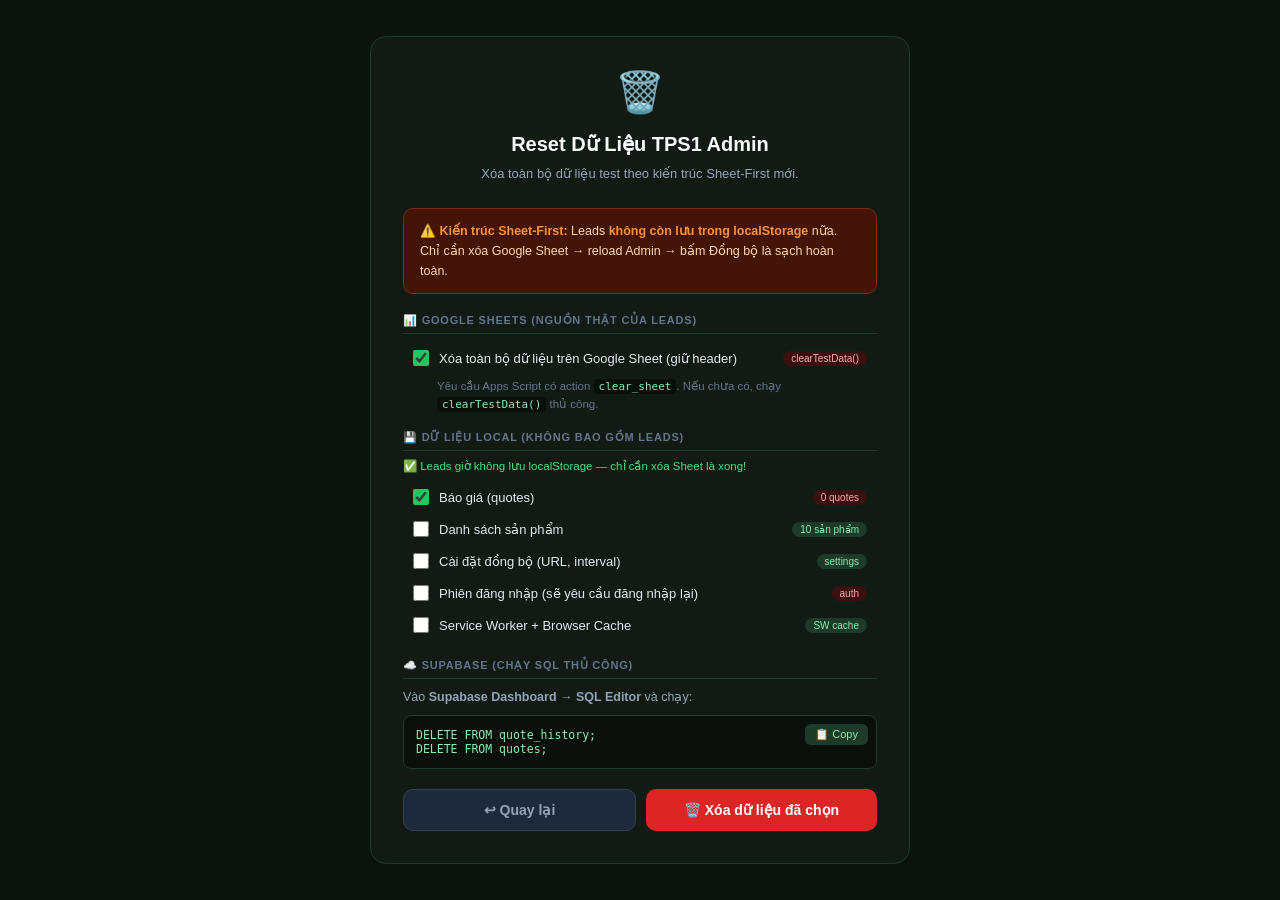
<file: clear-cache.html>
<!DOCTYPE html>
<html lang="vi">
<head>
  <meta charset="UTF-8">
  <title>Reset Data - TPS1 Admin</title>
  <style>
    * { box-sizing: border-box; margin: 0; padding: 0; }
    body {
      font-family: 'Segoe UI', sans-serif; background: #0B130E; color: #fff;
      min-height: 100vh; display: flex; align-items: center;
      justify-content: center; flex-direction: column; padding: 24px;
    }
    .card { background: #111b14; border: 1px solid #1e3a28; border-radius: 16px; padding: 32px; max-width: 540px; width: 100%; }
    .card-icon { font-size: 40px; text-align: center; margin-bottom: 16px; }
    h1 { font-size: 20px; font-weight: 700; color: #f8fafc; text-align: center; margin-bottom: 8px; }
    .subtitle { font-size: 13px; color: #94a3b8; text-align: center; margin-bottom: 24px; line-height: 1.6; }
    .section { margin-bottom: 18px; }
    .section-title { font-size: 11px; font-weight: 700; text-transform: uppercase; letter-spacing: 0.8px; color: #64748b; margin-bottom: 8px; padding-bottom: 6px; border-bottom: 1px solid #1e3a28; }
    .checkbox-row { display: flex; align-items: center; gap: 10px; padding: 8px 10px; border-radius: 8px; cursor: pointer; transition: background 0.15s; }
    .checkbox-row:hover { background: #1a2e20; }
    .checkbox-row input[type="checkbox"] { width: 16px; height: 16px; cursor: pointer; accent-color: #22c55e; }
    .checkbox-row label { font-size: 13px; color: #e2e8f0; cursor: pointer; flex: 1; }
    .badge { font-size: 10px; padding: 2px 8px; border-radius: 20px; background: #1e3a28; color: #86efac; white-space: nowrap; }
    .badge-red { background: #3b1010; color: #fca5a5; }
    .note-green { font-size: 11.5px; color: #4ade80; margin: 0 0 8px; }
    .warning-box { background: #431407; border: 1px solid #7c2d12; border-radius: 10px; padding: 12px 16px; font-size: 12.5px; color: #fed7aa; margin-bottom: 20px; line-height: 1.6; }
    .warning-box strong { color: #fb923c; }
    .btn-row { display: flex; gap: 10px; margin-top: 20px; }
    .btn { flex: 1; padding: 12px 20px; border-radius: 10px; border: none; font-size: 14px; font-weight: 600; cursor: pointer; transition: all 0.2s; }
    .btn-danger { background: #dc2626; color: #fff; }
    .btn-danger:hover:not(:disabled) { background: #b91c1c; }
    .btn-danger:disabled { background: #7f1d1d; cursor: not-allowed; opacity: 0.7; }
    .btn-secondary { background: #1e293b; color: #94a3b8; border: 1px solid #334155; }
    .btn-secondary:hover { background: #273344; color: #e2e8f0; }
    .log-box { margin-top: 16px; background: #0a0f0c; border: 1px solid #1e3a28; border-radius: 10px; padding: 14px; font-family: monospace; font-size: 12px; max-height: 240px; overflow-y: auto; display: none; }
    .log-line { margin-bottom: 5px; line-height: 1.4; }
    .log-ok { color: #86efac; }
    .log-err { color: #fca5a5; }
    .log-info { color: #7dd3fc; }
    .sql-block { background:#0a0f0c; border:1px solid #1e3a28; border-radius:8px; padding:12px; font-family:monospace; font-size:11.5px; color:#86efac; margin-top:8px; position:relative; }
    .copy-btn { position:absolute; top:8px; right:8px; background:#1e3a28; color:#86efac; border:none; border-radius:6px; padding:4px 10px; font-size:11px; cursor:pointer; }
    .copy-btn:hover { background:#2d5a3d; }
    code { color:#86efac; background:#0a0f0c; padding:1px 5px; border-radius:4px; font-size:11px; }
  </style>
</head>
<body>
  <div class="card">
    <div class="card-icon">🗑️</div>
    <h1>Reset Dữ Liệu TPS1 Admin</h1>
    <p class="subtitle">Xóa toàn bộ dữ liệu test theo kiến trúc Sheet-First mới.</p>

    <div class="warning-box">
      <strong>⚠️ Kiến trúc Sheet-First:</strong> Leads <strong>không còn lưu trong localStorage</strong> nữa. Chỉ cần xóa Google Sheet → reload Admin → bấm Đồng bộ là sạch hoàn toàn.
    </div>

    <!-- GOOGLE SHEETS — Mục quan trọng nhất -->
    <div class="section">
      <div class="section-title">📊 Google Sheets (nguồn thật của Leads)</div>
      <div class="checkbox-row">
        <input type="checkbox" id="cb-sheet" checked>
        <label for="cb-sheet">Xóa toàn bộ dữ liệu trên Google Sheet (giữ header)</label>
        <span class="badge badge-red">clearTestData()</span>
      </div>
      <p style="font-size:11.5px;color:#64748b;margin:4px 0 0 34px;line-height:1.5;">
        Yêu cầu Apps Script có action <code>clear_sheet</code>. Nếu chưa có, chạy <code>clearTestData()</code> thủ công.
      </p>
    </div>

    <!-- LOCAL DATA -->
    <div class="section">
      <div class="section-title">💾 Dữ liệu Local (không bao gồm leads)</div>
      <p class="note-green">✅ Leads giờ không lưu localStorage — chỉ cần xóa Sheet là xong!</p>
      <div class="checkbox-row">
        <input type="checkbox" id="cb-quotes" checked>
        <label for="cb-quotes">Báo giá (quotes)</label>
        <span class="badge badge-red" id="count-quotes">đang đếm...</span>
      </div>
      <div class="checkbox-row">
        <input type="checkbox" id="cb-products">
        <label for="cb-products">Danh sách sản phẩm</label>
        <span class="badge" id="count-products">đang đếm...</span>
      </div>
      <div class="checkbox-row">
        <input type="checkbox" id="cb-settings">
        <label for="cb-settings">Cài đặt đồng bộ (URL, interval)</label>
        <span class="badge">settings</span>
      </div>
      <div class="checkbox-row">
        <input type="checkbox" id="cb-auth">
        <label for="cb-auth">Phiên đăng nhập (sẽ yêu cầu đăng nhập lại)</label>
        <span class="badge badge-red">auth</span>
      </div>
      <div class="checkbox-row">
        <input type="checkbox" id="cb-sw">
        <label for="cb-sw">Service Worker + Browser Cache</label>
        <span class="badge">SW cache</span>
      </div>
    </div>

    <!-- SUPABASE -->
    <div class="section">
      <div class="section-title">☁️ Supabase (chạy SQL thủ công)</div>
      <p style="font-size:12.5px;color:#94a3b8;line-height:1.6;margin-bottom:6px;">
        Vào <strong>Supabase Dashboard → SQL Editor</strong> và chạy:
      </p>
      <div class="sql-block">
        <pre>DELETE FROM quote_history;
DELETE FROM quotes;</pre>
        <button class="copy-btn" onclick="copySQL()">📋 Copy</button>
      </div>
    </div>

    <div class="btn-row">
      <button class="btn btn-secondary" onclick="window.location.href='./index.html'">↩ Quay lại</button>
      <button class="btn btn-danger" id="reset-btn" onclick="doReset()">🗑️ Xóa dữ liệu đã chọn</button>
    </div>

    <div class="log-box" id="log-box"></div>
  </div>

  <script>
    const APPS_SCRIPT_URL = 'https://script.google.com/macros/s/AKfycbwzSzAxX6tgXtVDt_U7PQFnXq5eupYTgBSEJ9VV7WOjY_I2tazX3wv-gYFOVLkxNSrW/exec';
    const logBox = document.getElementById('log-box');

    function log(msg, type = 'ok') {
      logBox.style.display = 'block';
      const line = document.createElement('div');
      line.className = `log-line log-${type}`;
      line.textContent = msg;
      logBox.appendChild(line);
      logBox.scrollTop = logBox.scrollHeight;
    }

    function copySQL() {
      navigator.clipboard.writeText('DELETE FROM quote_history;\nDELETE FROM quotes;')
        .then(() => alert('✅ Đã copy SQL!'));
    }

    function updateCounts() {
      try {
        const quotes   = JSON.parse(localStorage.getItem('tps1_quotes')   || '[]');
        const products = JSON.parse(localStorage.getItem('tps1_products') || '[]');
        document.getElementById('count-quotes').textContent   = quotes.length + ' quotes';
        document.getElementById('count-products').textContent = products.length + ' sản phẩm';
      } catch(e) {}
    }
    updateCounts();

    async function doReset() {
      const btn = document.getElementById('reset-btn');
      btn.disabled = true;
      btn.textContent = '⏳ Đang xóa...';
      log('═══ BẮT ĐẦU RESET ═══', 'info');

      // 1. Xóa Google Sheet TRƯỚC (nguồn thật duy nhất của Leads)
      if (document.getElementById('cb-sheet').checked) {
        log('⏳ Đang xóa dữ liệu trên Google Sheet...', 'info');
        try {
          const resp = await fetch(APPS_SCRIPT_URL, {
            method: 'POST',
            headers: { 'Content-Type': 'text/plain;charset=utf-8' },
            body: JSON.stringify({ action: 'clear_sheet' })
          });
          const result = await resp.json().catch(() => ({}));
          if (result.ok) {
            log('✅ Google Sheet: ' + (result.message || 'Đã xóa thành công'));
          } else {
            log('⚠️ Sheet: ' + (result.error || result.message || 'Chưa có action clear_sheet trong Apps Script'), 'err');
            log('   → Vào Apps Script Editor → chạy clearTestData() thủ công', 'err');
          }
        } catch(e) {
          log('⚠️ Không gọi được Apps Script: ' + e.message, 'err');
          log('   → Vào Apps Script Editor → chạy clearTestData() thủ công', 'err');
        }
      }

      // 2. Xóa session cache leads + dọn key cũ
      sessionStorage.removeItem('tps1_leads_cache');
      localStorage.removeItem('tps1_leads');
      localStorage.removeItem('tps1_deleted_leads');
      localStorage.removeItem('tps1_deleted_phones');
      log('✅ Đã xóa cache leads (load lại từ Sheet khi sync)');

      // 3. Xóa báo giá nếu chọn
      if (document.getElementById('cb-quotes').checked) {
        localStorage.removeItem('tps1_quotes');
        log('✅ Đã xóa toàn bộ báo giá local');
      }
      if (document.getElementById('cb-products').checked) {
        localStorage.removeItem('tps1_products');
        log('✅ Đã xóa danh sách sản phẩm');
      }

      // 4. Settings: giữ URL nhưng tắt auto-sync để không pull Sheet ngay
      const savedUrl = APPS_SCRIPT_URL;
      if (document.getElementById('cb-settings').checked) {
        localStorage.removeItem('tps1_settings');
        log('✅ Đã xóa cài đặt đồng bộ');
      }
      const currentSettings = JSON.parse(localStorage.getItem('tps1_settings') || '{}');
      localStorage.setItem('tps1_settings', JSON.stringify({
        ...currentSettings,
        sheetUrl: savedUrl,
        syncInterval: 0,
        lastSync: null,
        status: 'idle',
        _resetAt: new Date().toISOString()
      }));
      log('✅ Đã tắt auto-sync (bấm "Đồng bộ ngay" thủ công khi cần)', 'info');

      // 5. Xóa auth nếu chọn
      if (document.getElementById('cb-auth').checked) {
        localStorage.removeItem('tps1_remember_auth');
        localStorage.removeItem('tps1_authenticated');
        sessionStorage.removeItem('tps1_authenticated');
        log('✅ Đã xóa phiên đăng nhập');
      }

      // 6. Service Worker + Cache
      if (document.getElementById('cb-sw').checked) {
        try {
          if ('serviceWorker' in navigator) {
            const regs = await navigator.serviceWorker.getRegistrations();
            await Promise.all(regs.map(r => r.unregister()));
            log(`✅ Đã xóa ${regs.length} service worker(s)`);
          }
          const cacheKeys = await caches.keys();
          await Promise.all(cacheKeys.map(k => caches.delete(k)));
          log(`✅ Đã xóa ${cacheKeys.length} cache(s)`);
        } catch(e) {
          log('⚠️ Lỗi xóa SW/cache: ' + e.message, 'err');
        }
      }

      log('═══ HOÀN TẤT ═══ Đang chuyển về Admin...', 'info');
      setTimeout(() => {
        window.location.replace('./index.html?no_sync=1&t=' + Date.now());
      }, 2500);
    }
  </script>
</body>
</html>
</file>
